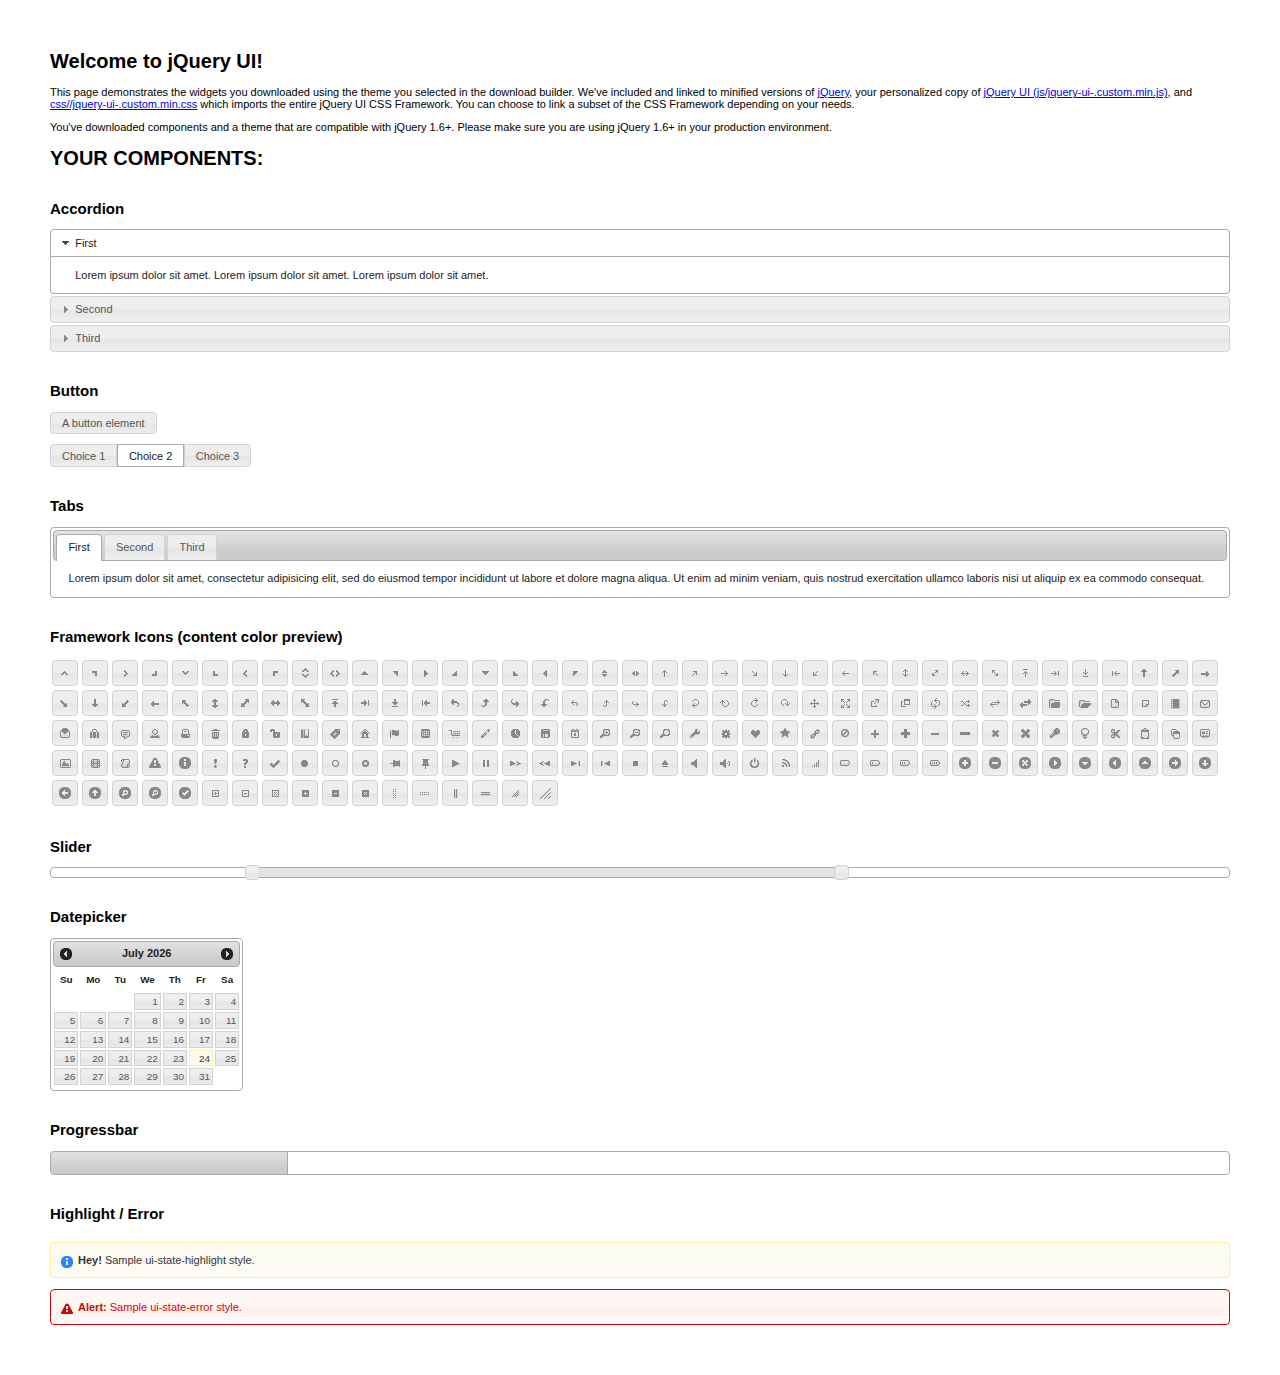
<file: www/lib/jquery-ui-1.10.4/index.html>
<!doctype html>
<html lang="us">
<head>
	<meta charset="utf-8">
	<title>jQuery UI Example Page</title>
	<link href="css/smoothness/jquery-ui-1.10.4.custom.css" rel="stylesheet">
	<script src="js/jquery-1.10.2.js"></script>
	<script src="js/jquery-ui-1.10.4.custom.js"></script>
	<script>
	$(function() {
		
		$( "#accordion" ).accordion();
		

		

		
		$( "#button" ).button();
		$( "#radioset" ).buttonset();
		

		
		$( "#tabs" ).tabs();
		

		

		
		$( "#datepicker" ).datepicker({
			inline: true
		});
		

		
		$( "#slider" ).slider({
			range: true,
			values: [ 17, 67 ]
		});
		

		
		$( "#progressbar" ).progressbar({
			value: 20
		});
		

		// Hover states on the static widgets
		$( "#dialog-link, #icons li" ).hover(
			function() {
				$( this ).addClass( "ui-state-hover" );
			},
			function() {
				$( this ).removeClass( "ui-state-hover" );
			}
		);
	});
	</script>
	<style>
	body{
		font: 62.5% "Trebuchet MS", sans-serif;
		margin: 50px;
	}
	.demoHeaders {
		margin-top: 2em;
	}
	#dialog-link {
		padding: .4em 1em .4em 20px;
		text-decoration: none;
		position: relative;
	}
	#dialog-link span.ui-icon {
		margin: 0 5px 0 0;
		position: absolute;
		left: .2em;
		top: 50%;
		margin-top: -8px;
	}
	#icons {
		margin: 0;
		padding: 0;
	}
	#icons li {
		margin: 2px;
		position: relative;
		padding: 4px 0;
		cursor: pointer;
		float: left;
		list-style: none;
	}
	#icons span.ui-icon {
		float: left;
		margin: 0 4px;
	}
	.fakewindowcontain .ui-widget-overlay {
		position: absolute;
	}
	</style>
</head>
<body>

<h1>Welcome to jQuery UI!</h1>

<div class="ui-widget">
	<p>This page demonstrates the widgets you downloaded using the theme you selected in the download builder. We've included and linked to minified versions of <a href="js/jquery-1.10.2.js">jQuery</a>, your personalized copy of <a href="js/jquery-ui-.custom.min.js">jQuery UI (js/jquery-ui-.custom.min.js)</a>, and <a href="css//jquery-ui-.custom.min.css">css//jquery-ui-.custom.min.css</a> which imports the entire jQuery UI CSS Framework. You can choose to link a subset of the CSS Framework depending on your needs. </p>
	<p>You've downloaded components and a theme that are compatible with jQuery 1.6+. Please make sure you are using jQuery 1.6+ in your production environment.</p>
</div>

<h1>YOUR COMPONENTS:</h1>


<!-- Accordion -->
<h2 class="demoHeaders">Accordion</h2>
<div id="accordion">
	<h3>First</h3>
	<div>Lorem ipsum dolor sit amet. Lorem ipsum dolor sit amet. Lorem ipsum dolor sit amet.</div>
	<h3>Second</h3>
	<div>Phasellus mattis tincidunt nibh.</div>
	<h3>Third</h3>
	<div>Nam dui erat, auctor a, dignissim quis.</div>
</div>





<!-- Button -->
<h2 class="demoHeaders">Button</h2>
<button id="button">A button element</button>
<form style="margin-top: 1em;">
	<div id="radioset">
		<input type="radio" id="radio1" name="radio"><label for="radio1">Choice 1</label>
		<input type="radio" id="radio2" name="radio" checked="checked"><label for="radio2">Choice 2</label>
		<input type="radio" id="radio3" name="radio"><label for="radio3">Choice 3</label>
	</div>
</form>



<!-- Tabs -->
<h2 class="demoHeaders">Tabs</h2>
<div id="tabs">
	<ul>
		<li><a href="#tabs-1">First</a></li>
		<li><a href="#tabs-2">Second</a></li>
		<li><a href="#tabs-3">Third</a></li>
	</ul>
	<div id="tabs-1">Lorem ipsum dolor sit amet, consectetur adipisicing elit, sed do eiusmod tempor incididunt ut labore et dolore magna aliqua. Ut enim ad minim veniam, quis nostrud exercitation ullamco laboris nisi ut aliquip ex ea commodo consequat.</div>
	<div id="tabs-2">Phasellus mattis tincidunt nibh. Cras orci urna, blandit id, pretium vel, aliquet ornare, felis. Maecenas scelerisque sem non nisl. Fusce sed lorem in enim dictum bibendum.</div>
	<div id="tabs-3">Nam dui erat, auctor a, dignissim quis, sollicitudin eu, felis. Pellentesque nisi urna, interdum eget, sagittis et, consequat vestibulum, lacus. Mauris porttitor ullamcorper augue.</div>
</div>





<h2 class="demoHeaders">Framework Icons (content color preview)</h2>
<ul id="icons" class="ui-widget ui-helper-clearfix">
	<li class="ui-state-default ui-corner-all" title=".ui-icon-carat-1-n"><span class="ui-icon ui-icon-carat-1-n"></span></li>
	<li class="ui-state-default ui-corner-all" title=".ui-icon-carat-1-ne"><span class="ui-icon ui-icon-carat-1-ne"></span></li>
	<li class="ui-state-default ui-corner-all" title=".ui-icon-carat-1-e"><span class="ui-icon ui-icon-carat-1-e"></span></li>
	<li class="ui-state-default ui-corner-all" title=".ui-icon-carat-1-se"><span class="ui-icon ui-icon-carat-1-se"></span></li>
	<li class="ui-state-default ui-corner-all" title=".ui-icon-carat-1-s"><span class="ui-icon ui-icon-carat-1-s"></span></li>
	<li class="ui-state-default ui-corner-all" title=".ui-icon-carat-1-sw"><span class="ui-icon ui-icon-carat-1-sw"></span></li>
	<li class="ui-state-default ui-corner-all" title=".ui-icon-carat-1-w"><span class="ui-icon ui-icon-carat-1-w"></span></li>
	<li class="ui-state-default ui-corner-all" title=".ui-icon-carat-1-nw"><span class="ui-icon ui-icon-carat-1-nw"></span></li>
	<li class="ui-state-default ui-corner-all" title=".ui-icon-carat-2-n-s"><span class="ui-icon ui-icon-carat-2-n-s"></span></li>
	<li class="ui-state-default ui-corner-all" title=".ui-icon-carat-2-e-w"><span class="ui-icon ui-icon-carat-2-e-w"></span></li>
	<li class="ui-state-default ui-corner-all" title=".ui-icon-triangle-1-n"><span class="ui-icon ui-icon-triangle-1-n"></span></li>
	<li class="ui-state-default ui-corner-all" title=".ui-icon-triangle-1-ne"><span class="ui-icon ui-icon-triangle-1-ne"></span></li>
	<li class="ui-state-default ui-corner-all" title=".ui-icon-triangle-1-e"><span class="ui-icon ui-icon-triangle-1-e"></span></li>
	<li class="ui-state-default ui-corner-all" title=".ui-icon-triangle-1-se"><span class="ui-icon ui-icon-triangle-1-se"></span></li>
	<li class="ui-state-default ui-corner-all" title=".ui-icon-triangle-1-s"><span class="ui-icon ui-icon-triangle-1-s"></span></li>
	<li class="ui-state-default ui-corner-all" title=".ui-icon-triangle-1-sw"><span class="ui-icon ui-icon-triangle-1-sw"></span></li>
	<li class="ui-state-default ui-corner-all" title=".ui-icon-triangle-1-w"><span class="ui-icon ui-icon-triangle-1-w"></span></li>
	<li class="ui-state-default ui-corner-all" title=".ui-icon-triangle-1-nw"><span class="ui-icon ui-icon-triangle-1-nw"></span></li>
	<li class="ui-state-default ui-corner-all" title=".ui-icon-triangle-2-n-s"><span class="ui-icon ui-icon-triangle-2-n-s"></span></li>
	<li class="ui-state-default ui-corner-all" title=".ui-icon-triangle-2-e-w"><span class="ui-icon ui-icon-triangle-2-e-w"></span></li>
	<li class="ui-state-default ui-corner-all" title=".ui-icon-arrow-1-n"><span class="ui-icon ui-icon-arrow-1-n"></span></li>
	<li class="ui-state-default ui-corner-all" title=".ui-icon-arrow-1-ne"><span class="ui-icon ui-icon-arrow-1-ne"></span></li>
	<li class="ui-state-default ui-corner-all" title=".ui-icon-arrow-1-e"><span class="ui-icon ui-icon-arrow-1-e"></span></li>
	<li class="ui-state-default ui-corner-all" title=".ui-icon-arrow-1-se"><span class="ui-icon ui-icon-arrow-1-se"></span></li>
	<li class="ui-state-default ui-corner-all" title=".ui-icon-arrow-1-s"><span class="ui-icon ui-icon-arrow-1-s"></span></li>
	<li class="ui-state-default ui-corner-all" title=".ui-icon-arrow-1-sw"><span class="ui-icon ui-icon-arrow-1-sw"></span></li>
	<li class="ui-state-default ui-corner-all" title=".ui-icon-arrow-1-w"><span class="ui-icon ui-icon-arrow-1-w"></span></li>
	<li class="ui-state-default ui-corner-all" title=".ui-icon-arrow-1-nw"><span class="ui-icon ui-icon-arrow-1-nw"></span></li>
	<li class="ui-state-default ui-corner-all" title=".ui-icon-arrow-2-n-s"><span class="ui-icon ui-icon-arrow-2-n-s"></span></li>
	<li class="ui-state-default ui-corner-all" title=".ui-icon-arrow-2-ne-sw"><span class="ui-icon ui-icon-arrow-2-ne-sw"></span></li>
	<li class="ui-state-default ui-corner-all" title=".ui-icon-arrow-2-e-w"><span class="ui-icon ui-icon-arrow-2-e-w"></span></li>
	<li class="ui-state-default ui-corner-all" title=".ui-icon-arrow-2-se-nw"><span class="ui-icon ui-icon-arrow-2-se-nw"></span></li>
	<li class="ui-state-default ui-corner-all" title=".ui-icon-arrowstop-1-n"><span class="ui-icon ui-icon-arrowstop-1-n"></span></li>
	<li class="ui-state-default ui-corner-all" title=".ui-icon-arrowstop-1-e"><span class="ui-icon ui-icon-arrowstop-1-e"></span></li>
	<li class="ui-state-default ui-corner-all" title=".ui-icon-arrowstop-1-s"><span class="ui-icon ui-icon-arrowstop-1-s"></span></li>
	<li class="ui-state-default ui-corner-all" title=".ui-icon-arrowstop-1-w"><span class="ui-icon ui-icon-arrowstop-1-w"></span></li>
	<li class="ui-state-default ui-corner-all" title=".ui-icon-arrowthick-1-n"><span class="ui-icon ui-icon-arrowthick-1-n"></span></li>
	<li class="ui-state-default ui-corner-all" title=".ui-icon-arrowthick-1-ne"><span class="ui-icon ui-icon-arrowthick-1-ne"></span></li>
	<li class="ui-state-default ui-corner-all" title=".ui-icon-arrowthick-1-e"><span class="ui-icon ui-icon-arrowthick-1-e"></span></li>
	<li class="ui-state-default ui-corner-all" title=".ui-icon-arrowthick-1-se"><span class="ui-icon ui-icon-arrowthick-1-se"></span></li>
	<li class="ui-state-default ui-corner-all" title=".ui-icon-arrowthick-1-s"><span class="ui-icon ui-icon-arrowthick-1-s"></span></li>
	<li class="ui-state-default ui-corner-all" title=".ui-icon-arrowthick-1-sw"><span class="ui-icon ui-icon-arrowthick-1-sw"></span></li>
	<li class="ui-state-default ui-corner-all" title=".ui-icon-arrowthick-1-w"><span class="ui-icon ui-icon-arrowthick-1-w"></span></li>
	<li class="ui-state-default ui-corner-all" title=".ui-icon-arrowthick-1-nw"><span class="ui-icon ui-icon-arrowthick-1-nw"></span></li>
	<li class="ui-state-default ui-corner-all" title=".ui-icon-arrowthick-2-n-s"><span class="ui-icon ui-icon-arrowthick-2-n-s"></span></li>
	<li class="ui-state-default ui-corner-all" title=".ui-icon-arrowthick-2-ne-sw"><span class="ui-icon ui-icon-arrowthick-2-ne-sw"></span></li>
	<li class="ui-state-default ui-corner-all" title=".ui-icon-arrowthick-2-e-w"><span class="ui-icon ui-icon-arrowthick-2-e-w"></span></li>
	<li class="ui-state-default ui-corner-all" title=".ui-icon-arrowthick-2-se-nw"><span class="ui-icon ui-icon-arrowthick-2-se-nw"></span></li>
	<li class="ui-state-default ui-corner-all" title=".ui-icon-arrowthickstop-1-n"><span class="ui-icon ui-icon-arrowthickstop-1-n"></span></li>
	<li class="ui-state-default ui-corner-all" title=".ui-icon-arrowthickstop-1-e"><span class="ui-icon ui-icon-arrowthickstop-1-e"></span></li>
	<li class="ui-state-default ui-corner-all" title=".ui-icon-arrowthickstop-1-s"><span class="ui-icon ui-icon-arrowthickstop-1-s"></span></li>
	<li class="ui-state-default ui-corner-all" title=".ui-icon-arrowthickstop-1-w"><span class="ui-icon ui-icon-arrowthickstop-1-w"></span></li>
	<li class="ui-state-default ui-corner-all" title=".ui-icon-arrowreturnthick-1-w"><span class="ui-icon ui-icon-arrowreturnthick-1-w"></span></li>
	<li class="ui-state-default ui-corner-all" title=".ui-icon-arrowreturnthick-1-n"><span class="ui-icon ui-icon-arrowreturnthick-1-n"></span></li>
	<li class="ui-state-default ui-corner-all" title=".ui-icon-arrowreturnthick-1-e"><span class="ui-icon ui-icon-arrowreturnthick-1-e"></span></li>
	<li class="ui-state-default ui-corner-all" title=".ui-icon-arrowreturnthick-1-s"><span class="ui-icon ui-icon-arrowreturnthick-1-s"></span></li>
	<li class="ui-state-default ui-corner-all" title=".ui-icon-arrowreturn-1-w"><span class="ui-icon ui-icon-arrowreturn-1-w"></span></li>
	<li class="ui-state-default ui-corner-all" title=".ui-icon-arrowreturn-1-n"><span class="ui-icon ui-icon-arrowreturn-1-n"></span></li>
	<li class="ui-state-default ui-corner-all" title=".ui-icon-arrowreturn-1-e"><span class="ui-icon ui-icon-arrowreturn-1-e"></span></li>
	<li class="ui-state-default ui-corner-all" title=".ui-icon-arrowreturn-1-s"><span class="ui-icon ui-icon-arrowreturn-1-s"></span></li>
	<li class="ui-state-default ui-corner-all" title=".ui-icon-arrowrefresh-1-w"><span class="ui-icon ui-icon-arrowrefresh-1-w"></span></li>
	<li class="ui-state-default ui-corner-all" title=".ui-icon-arrowrefresh-1-n"><span class="ui-icon ui-icon-arrowrefresh-1-n"></span></li>
	<li class="ui-state-default ui-corner-all" title=".ui-icon-arrowrefresh-1-e"><span class="ui-icon ui-icon-arrowrefresh-1-e"></span></li>
	<li class="ui-state-default ui-corner-all" title=".ui-icon-arrowrefresh-1-s"><span class="ui-icon ui-icon-arrowrefresh-1-s"></span></li>
	<li class="ui-state-default ui-corner-all" title=".ui-icon-arrow-4"><span class="ui-icon ui-icon-arrow-4"></span></li>
	<li class="ui-state-default ui-corner-all" title=".ui-icon-arrow-4-diag"><span class="ui-icon ui-icon-arrow-4-diag"></span></li>
	<li class="ui-state-default ui-corner-all" title=".ui-icon-extlink"><span class="ui-icon ui-icon-extlink"></span></li>
	<li class="ui-state-default ui-corner-all" title=".ui-icon-newwin"><span class="ui-icon ui-icon-newwin"></span></li>
	<li class="ui-state-default ui-corner-all" title=".ui-icon-refresh"><span class="ui-icon ui-icon-refresh"></span></li>
	<li class="ui-state-default ui-corner-all" title=".ui-icon-shuffle"><span class="ui-icon ui-icon-shuffle"></span></li>
	<li class="ui-state-default ui-corner-all" title=".ui-icon-transfer-e-w"><span class="ui-icon ui-icon-transfer-e-w"></span></li>
	<li class="ui-state-default ui-corner-all" title=".ui-icon-transferthick-e-w"><span class="ui-icon ui-icon-transferthick-e-w"></span></li>
	<li class="ui-state-default ui-corner-all" title=".ui-icon-folder-collapsed"><span class="ui-icon ui-icon-folder-collapsed"></span></li>
	<li class="ui-state-default ui-corner-all" title=".ui-icon-folder-open"><span class="ui-icon ui-icon-folder-open"></span></li>
	<li class="ui-state-default ui-corner-all" title=".ui-icon-document"><span class="ui-icon ui-icon-document"></span></li>
	<li class="ui-state-default ui-corner-all" title=".ui-icon-document-b"><span class="ui-icon ui-icon-document-b"></span></li>
	<li class="ui-state-default ui-corner-all" title=".ui-icon-note"><span class="ui-icon ui-icon-note"></span></li>
	<li class="ui-state-default ui-corner-all" title=".ui-icon-mail-closed"><span class="ui-icon ui-icon-mail-closed"></span></li>
	<li class="ui-state-default ui-corner-all" title=".ui-icon-mail-open"><span class="ui-icon ui-icon-mail-open"></span></li>
	<li class="ui-state-default ui-corner-all" title=".ui-icon-suitcase"><span class="ui-icon ui-icon-suitcase"></span></li>
	<li class="ui-state-default ui-corner-all" title=".ui-icon-comment"><span class="ui-icon ui-icon-comment"></span></li>
	<li class="ui-state-default ui-corner-all" title=".ui-icon-person"><span class="ui-icon ui-icon-person"></span></li>
	<li class="ui-state-default ui-corner-all" title=".ui-icon-print"><span class="ui-icon ui-icon-print"></span></li>
	<li class="ui-state-default ui-corner-all" title=".ui-icon-trash"><span class="ui-icon ui-icon-trash"></span></li>
	<li class="ui-state-default ui-corner-all" title=".ui-icon-locked"><span class="ui-icon ui-icon-locked"></span></li>
	<li class="ui-state-default ui-corner-all" title=".ui-icon-unlocked"><span class="ui-icon ui-icon-unlocked"></span></li>
	<li class="ui-state-default ui-corner-all" title=".ui-icon-bookmark"><span class="ui-icon ui-icon-bookmark"></span></li>
	<li class="ui-state-default ui-corner-all" title=".ui-icon-tag"><span class="ui-icon ui-icon-tag"></span></li>
	<li class="ui-state-default ui-corner-all" title=".ui-icon-home"><span class="ui-icon ui-icon-home"></span></li>
	<li class="ui-state-default ui-corner-all" title=".ui-icon-flag"><span class="ui-icon ui-icon-flag"></span></li>
	<li class="ui-state-default ui-corner-all" title=".ui-icon-calculator"><span class="ui-icon ui-icon-calculator"></span></li>
	<li class="ui-state-default ui-corner-all" title=".ui-icon-cart"><span class="ui-icon ui-icon-cart"></span></li>
	<li class="ui-state-default ui-corner-all" title=".ui-icon-pencil"><span class="ui-icon ui-icon-pencil"></span></li>
	<li class="ui-state-default ui-corner-all" title=".ui-icon-clock"><span class="ui-icon ui-icon-clock"></span></li>
	<li class="ui-state-default ui-corner-all" title=".ui-icon-disk"><span class="ui-icon ui-icon-disk"></span></li>
	<li class="ui-state-default ui-corner-all" title=".ui-icon-calendar"><span class="ui-icon ui-icon-calendar"></span></li>
	<li class="ui-state-default ui-corner-all" title=".ui-icon-zoomin"><span class="ui-icon ui-icon-zoomin"></span></li>
	<li class="ui-state-default ui-corner-all" title=".ui-icon-zoomout"><span class="ui-icon ui-icon-zoomout"></span></li>
	<li class="ui-state-default ui-corner-all" title=".ui-icon-search"><span class="ui-icon ui-icon-search"></span></li>
	<li class="ui-state-default ui-corner-all" title=".ui-icon-wrench"><span class="ui-icon ui-icon-wrench"></span></li>
	<li class="ui-state-default ui-corner-all" title=".ui-icon-gear"><span class="ui-icon ui-icon-gear"></span></li>
	<li class="ui-state-default ui-corner-all" title=".ui-icon-heart"><span class="ui-icon ui-icon-heart"></span></li>
	<li class="ui-state-default ui-corner-all" title=".ui-icon-star"><span class="ui-icon ui-icon-star"></span></li>
	<li class="ui-state-default ui-corner-all" title=".ui-icon-link"><span class="ui-icon ui-icon-link"></span></li>
	<li class="ui-state-default ui-corner-all" title=".ui-icon-cancel"><span class="ui-icon ui-icon-cancel"></span></li>
	<li class="ui-state-default ui-corner-all" title=".ui-icon-plus"><span class="ui-icon ui-icon-plus"></span></li>
	<li class="ui-state-default ui-corner-all" title=".ui-icon-plusthick"><span class="ui-icon ui-icon-plusthick"></span></li>
	<li class="ui-state-default ui-corner-all" title=".ui-icon-minus"><span class="ui-icon ui-icon-minus"></span></li>
	<li class="ui-state-default ui-corner-all" title=".ui-icon-minusthick"><span class="ui-icon ui-icon-minusthick"></span></li>
	<li class="ui-state-default ui-corner-all" title=".ui-icon-close"><span class="ui-icon ui-icon-close"></span></li>
	<li class="ui-state-default ui-corner-all" title=".ui-icon-closethick"><span class="ui-icon ui-icon-closethick"></span></li>
	<li class="ui-state-default ui-corner-all" title=".ui-icon-key"><span class="ui-icon ui-icon-key"></span></li>
	<li class="ui-state-default ui-corner-all" title=".ui-icon-lightbulb"><span class="ui-icon ui-icon-lightbulb"></span></li>
	<li class="ui-state-default ui-corner-all" title=".ui-icon-scissors"><span class="ui-icon ui-icon-scissors"></span></li>
	<li class="ui-state-default ui-corner-all" title=".ui-icon-clipboard"><span class="ui-icon ui-icon-clipboard"></span></li>
	<li class="ui-state-default ui-corner-all" title=".ui-icon-copy"><span class="ui-icon ui-icon-copy"></span></li>
	<li class="ui-state-default ui-corner-all" title=".ui-icon-contact"><span class="ui-icon ui-icon-contact"></span></li>
	<li class="ui-state-default ui-corner-all" title=".ui-icon-image"><span class="ui-icon ui-icon-image"></span></li>
	<li class="ui-state-default ui-corner-all" title=".ui-icon-video"><span class="ui-icon ui-icon-video"></span></li>
	<li class="ui-state-default ui-corner-all" title=".ui-icon-script"><span class="ui-icon ui-icon-script"></span></li>
	<li class="ui-state-default ui-corner-all" title=".ui-icon-alert"><span class="ui-icon ui-icon-alert"></span></li>
	<li class="ui-state-default ui-corner-all" title=".ui-icon-info"><span class="ui-icon ui-icon-info"></span></li>
	<li class="ui-state-default ui-corner-all" title=".ui-icon-notice"><span class="ui-icon ui-icon-notice"></span></li>
	<li class="ui-state-default ui-corner-all" title=".ui-icon-help"><span class="ui-icon ui-icon-help"></span></li>
	<li class="ui-state-default ui-corner-all" title=".ui-icon-check"><span class="ui-icon ui-icon-check"></span></li>
	<li class="ui-state-default ui-corner-all" title=".ui-icon-bullet"><span class="ui-icon ui-icon-bullet"></span></li>
	<li class="ui-state-default ui-corner-all" title=".ui-icon-radio-off"><span class="ui-icon ui-icon-radio-off"></span></li>
	<li class="ui-state-default ui-corner-all" title=".ui-icon-radio-on"><span class="ui-icon ui-icon-radio-on"></span></li>
	<li class="ui-state-default ui-corner-all" title=".ui-icon-pin-w"><span class="ui-icon ui-icon-pin-w"></span></li>
	<li class="ui-state-default ui-corner-all" title=".ui-icon-pin-s"><span class="ui-icon ui-icon-pin-s"></span></li>
	<li class="ui-state-default ui-corner-all" title=".ui-icon-play"><span class="ui-icon ui-icon-play"></span></li>
	<li class="ui-state-default ui-corner-all" title=".ui-icon-pause"><span class="ui-icon ui-icon-pause"></span></li>
	<li class="ui-state-default ui-corner-all" title=".ui-icon-seek-next"><span class="ui-icon ui-icon-seek-next"></span></li>
	<li class="ui-state-default ui-corner-all" title=".ui-icon-seek-prev"><span class="ui-icon ui-icon-seek-prev"></span></li>
	<li class="ui-state-default ui-corner-all" title=".ui-icon-seek-end"><span class="ui-icon ui-icon-seek-end"></span></li>
	<li class="ui-state-default ui-corner-all" title=".ui-icon-seek-first"><span class="ui-icon ui-icon-seek-first"></span></li>
	<li class="ui-state-default ui-corner-all" title=".ui-icon-stop"><span class="ui-icon ui-icon-stop"></span></li>
	<li class="ui-state-default ui-corner-all" title=".ui-icon-eject"><span class="ui-icon ui-icon-eject"></span></li>
	<li class="ui-state-default ui-corner-all" title=".ui-icon-volume-off"><span class="ui-icon ui-icon-volume-off"></span></li>
	<li class="ui-state-default ui-corner-all" title=".ui-icon-volume-on"><span class="ui-icon ui-icon-volume-on"></span></li>
	<li class="ui-state-default ui-corner-all" title=".ui-icon-power"><span class="ui-icon ui-icon-power"></span></li>
	<li class="ui-state-default ui-corner-all" title=".ui-icon-signal-diag"><span class="ui-icon ui-icon-signal-diag"></span></li>
	<li class="ui-state-default ui-corner-all" title=".ui-icon-signal"><span class="ui-icon ui-icon-signal"></span></li>
	<li class="ui-state-default ui-corner-all" title=".ui-icon-battery-0"><span class="ui-icon ui-icon-battery-0"></span></li>
	<li class="ui-state-default ui-corner-all" title=".ui-icon-battery-1"><span class="ui-icon ui-icon-battery-1"></span></li>
	<li class="ui-state-default ui-corner-all" title=".ui-icon-battery-2"><span class="ui-icon ui-icon-battery-2"></span></li>
	<li class="ui-state-default ui-corner-all" title=".ui-icon-battery-3"><span class="ui-icon ui-icon-battery-3"></span></li>
	<li class="ui-state-default ui-corner-all" title=".ui-icon-circle-plus"><span class="ui-icon ui-icon-circle-plus"></span></li>
	<li class="ui-state-default ui-corner-all" title=".ui-icon-circle-minus"><span class="ui-icon ui-icon-circle-minus"></span></li>
	<li class="ui-state-default ui-corner-all" title=".ui-icon-circle-close"><span class="ui-icon ui-icon-circle-close"></span></li>
	<li class="ui-state-default ui-corner-all" title=".ui-icon-circle-triangle-e"><span class="ui-icon ui-icon-circle-triangle-e"></span></li>
	<li class="ui-state-default ui-corner-all" title=".ui-icon-circle-triangle-s"><span class="ui-icon ui-icon-circle-triangle-s"></span></li>
	<li class="ui-state-default ui-corner-all" title=".ui-icon-circle-triangle-w"><span class="ui-icon ui-icon-circle-triangle-w"></span></li>
	<li class="ui-state-default ui-corner-all" title=".ui-icon-circle-triangle-n"><span class="ui-icon ui-icon-circle-triangle-n"></span></li>
	<li class="ui-state-default ui-corner-all" title=".ui-icon-circle-arrow-e"><span class="ui-icon ui-icon-circle-arrow-e"></span></li>
	<li class="ui-state-default ui-corner-all" title=".ui-icon-circle-arrow-s"><span class="ui-icon ui-icon-circle-arrow-s"></span></li>
	<li class="ui-state-default ui-corner-all" title=".ui-icon-circle-arrow-w"><span class="ui-icon ui-icon-circle-arrow-w"></span></li>
	<li class="ui-state-default ui-corner-all" title=".ui-icon-circle-arrow-n"><span class="ui-icon ui-icon-circle-arrow-n"></span></li>
	<li class="ui-state-default ui-corner-all" title=".ui-icon-circle-zoomin"><span class="ui-icon ui-icon-circle-zoomin"></span></li>
	<li class="ui-state-default ui-corner-all" title=".ui-icon-circle-zoomout"><span class="ui-icon ui-icon-circle-zoomout"></span></li>
	<li class="ui-state-default ui-corner-all" title=".ui-icon-circle-check"><span class="ui-icon ui-icon-circle-check"></span></li>
	<li class="ui-state-default ui-corner-all" title=".ui-icon-circlesmall-plus"><span class="ui-icon ui-icon-circlesmall-plus"></span></li>
	<li class="ui-state-default ui-corner-all" title=".ui-icon-circlesmall-minus"><span class="ui-icon ui-icon-circlesmall-minus"></span></li>
	<li class="ui-state-default ui-corner-all" title=".ui-icon-circlesmall-close"><span class="ui-icon ui-icon-circlesmall-close"></span></li>
	<li class="ui-state-default ui-corner-all" title=".ui-icon-squaresmall-plus"><span class="ui-icon ui-icon-squaresmall-plus"></span></li>
	<li class="ui-state-default ui-corner-all" title=".ui-icon-squaresmall-minus"><span class="ui-icon ui-icon-squaresmall-minus"></span></li>
	<li class="ui-state-default ui-corner-all" title=".ui-icon-squaresmall-close"><span class="ui-icon ui-icon-squaresmall-close"></span></li>
	<li class="ui-state-default ui-corner-all" title=".ui-icon-grip-dotted-vertical"><span class="ui-icon ui-icon-grip-dotted-vertical"></span></li>
	<li class="ui-state-default ui-corner-all" title=".ui-icon-grip-dotted-horizontal"><span class="ui-icon ui-icon-grip-dotted-horizontal"></span></li>
	<li class="ui-state-default ui-corner-all" title=".ui-icon-grip-solid-vertical"><span class="ui-icon ui-icon-grip-solid-vertical"></span></li>
	<li class="ui-state-default ui-corner-all" title=".ui-icon-grip-solid-horizontal"><span class="ui-icon ui-icon-grip-solid-horizontal"></span></li>
	<li class="ui-state-default ui-corner-all" title=".ui-icon-gripsmall-diagonal-se"><span class="ui-icon ui-icon-gripsmall-diagonal-se"></span></li>
	<li class="ui-state-default ui-corner-all" title=".ui-icon-grip-diagonal-se"><span class="ui-icon ui-icon-grip-diagonal-se"></span></li>
</ul>


<!-- Slider -->
<h2 class="demoHeaders">Slider</h2>
<div id="slider"></div>



<!-- Datepicker -->
<h2 class="demoHeaders">Datepicker</h2>
<div id="datepicker"></div>



<!-- Progressbar -->
<h2 class="demoHeaders">Progressbar</h2>
<div id="progressbar"></div>


<!-- Highlight / Error -->
<h2 class="demoHeaders">Highlight / Error</h2>
<div class="ui-widget">
	<div class="ui-state-highlight ui-corner-all" style="margin-top: 20px; padding: 0 .7em;">
		<p><span class="ui-icon ui-icon-info" style="float: left; margin-right: .3em;"></span>
		<strong>Hey!</strong> Sample ui-state-highlight style.</p>
	</div>
</div>
<br>
<div class="ui-widget">
	<div class="ui-state-error ui-corner-all" style="padding: 0 .7em;">
		<p><span class="ui-icon ui-icon-alert" style="float: left; margin-right: .3em;"></span>
		<strong>Alert:</strong> Sample ui-state-error style.</p>
	</div>
</div>

</body>
</html>
</file>
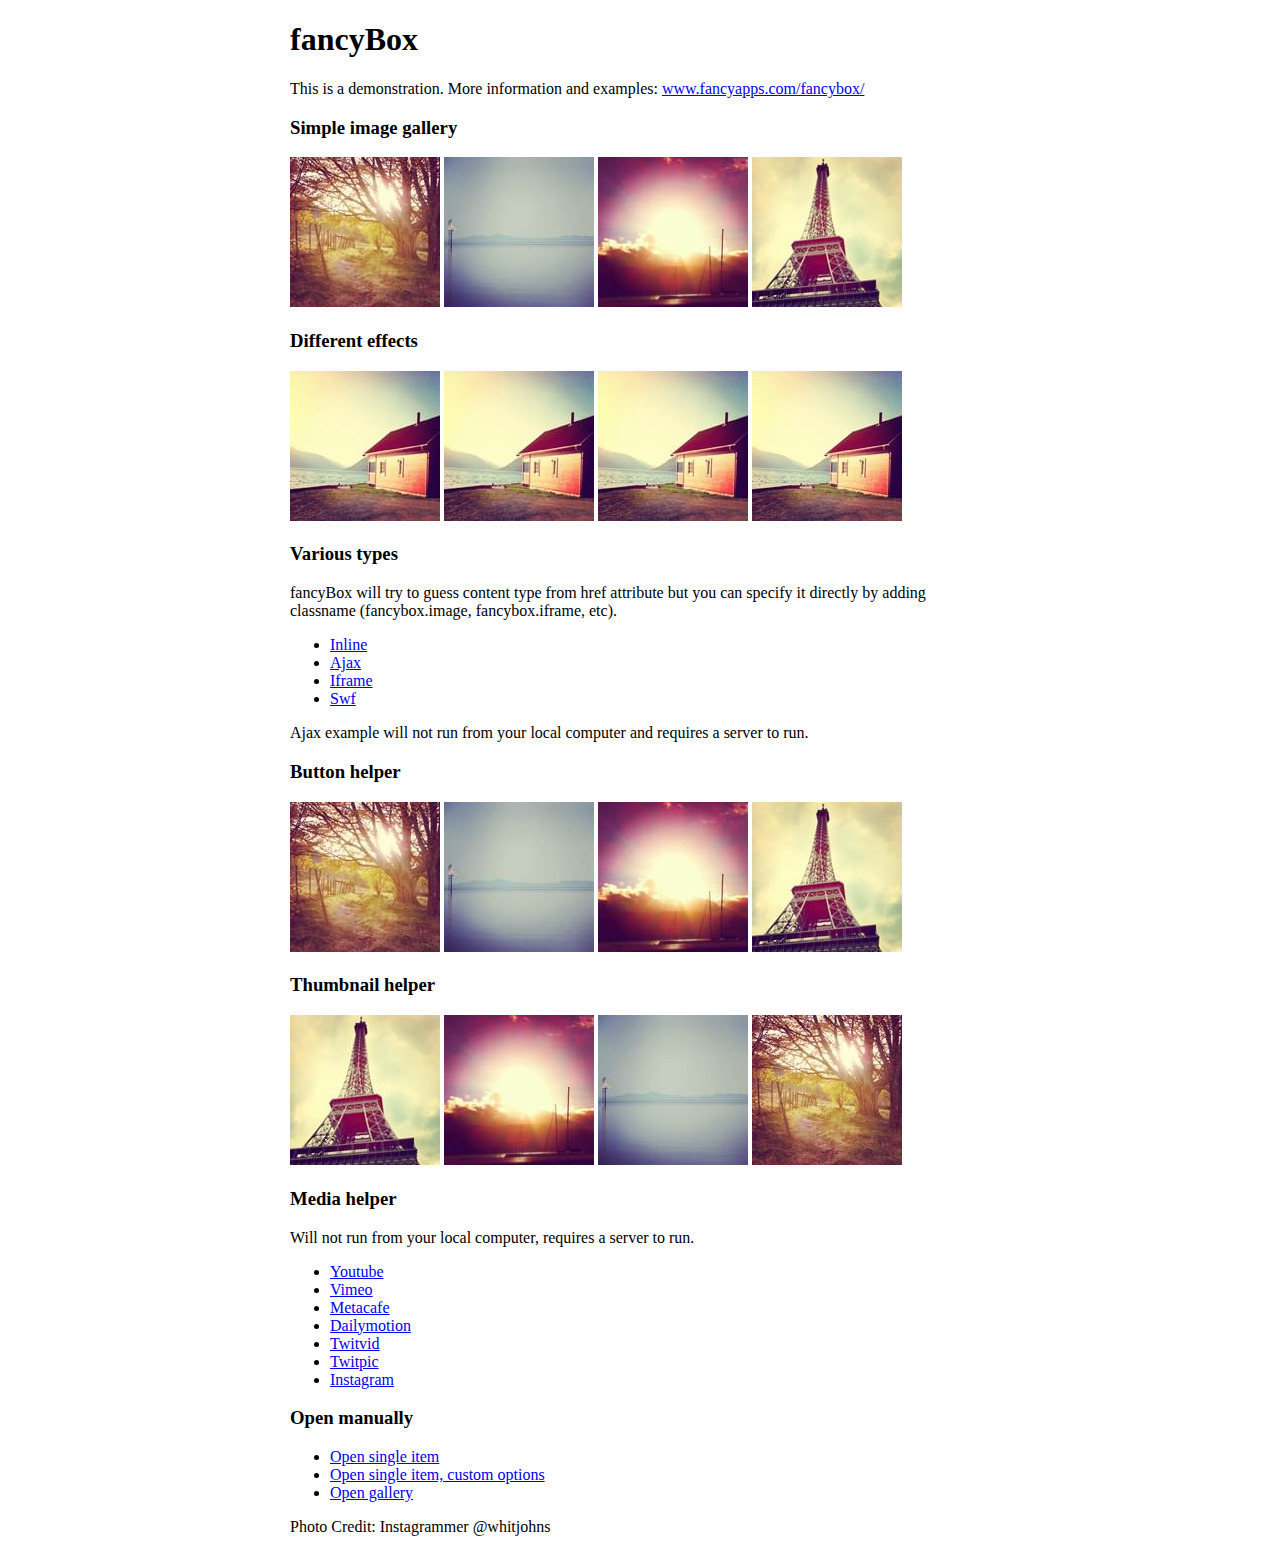
<file: www/lib/fancybox/demo/index.html>
<!DOCTYPE html>
<html>
<head>
	<title>fancyBox - Fancy jQuery Lightbox Alternative | Demonstration</title>
	<meta http-equiv="Content-Type" content="text/html; charset=UTF-8" />

	<!-- Add jQuery library -->
	<script type="text/javascript" src="../lib/jquery-1.10.1.min.js"></script>

	<!-- Add mousewheel plugin (this is optional) -->
	<script type="text/javascript" src="../lib/jquery.mousewheel-3.0.6.pack.js"></script>

	<!-- Add fancyBox main JS and CSS files -->
	<script type="text/javascript" src="../source/jquery.fancybox.js?v=2.1.5"></script>
	<link rel="stylesheet" type="text/css" href="../source/jquery.fancybox.css?v=2.1.5" media="screen" />

	<!-- Add Button helper (this is optional) -->
	<link rel="stylesheet" type="text/css" href="../source/helpers/jquery.fancybox-buttons.css?v=1.0.5" />
	<script type="text/javascript" src="../source/helpers/jquery.fancybox-buttons.js?v=1.0.5"></script>

	<!-- Add Thumbnail helper (this is optional) -->
	<link rel="stylesheet" type="text/css" href="../source/helpers/jquery.fancybox-thumbs.css?v=1.0.7" />
	<script type="text/javascript" src="../source/helpers/jquery.fancybox-thumbs.js?v=1.0.7"></script>

	<!-- Add Media helper (this is optional) -->
	<script type="text/javascript" src="../source/helpers/jquery.fancybox-media.js?v=1.0.6"></script>

	<script type="text/javascript">
		$(document).ready(function() {
			/*
			 *  Simple image gallery. Uses default settings
			 */

			$('.fancybox').fancybox();

			/*
			 *  Different effects
			 */

			// Change title type, overlay closing speed
			$(".fancybox-effects-a").fancybox({
				helpers: {
					title : {
						type : 'outside'
					},
					overlay : {
						speedOut : 0
					}
				}
			});

			// Disable opening and closing animations, change title type
			$(".fancybox-effects-b").fancybox({
				openEffect  : 'none',
				closeEffect	: 'none',

				helpers : {
					title : {
						type : 'over'
					}
				}
			});

			// Set custom style, close if clicked, change title type and overlay color
			$(".fancybox-effects-c").fancybox({
				wrapCSS    : 'fancybox-custom',
				closeClick : true,

				openEffect : 'none',

				helpers : {
					title : {
						type : 'inside'
					},
					overlay : {
						css : {
							'background' : 'rgba(238,238,238,0.85)'
						}
					}
				}
			});

			// Remove padding, set opening and closing animations, close if clicked and disable overlay
			$(".fancybox-effects-d").fancybox({
				padding: 0,

				openEffect : 'elastic',
				openSpeed  : 150,

				closeEffect : 'elastic',
				closeSpeed  : 150,

				closeClick : true,

				helpers : {
					overlay : null
				}
			});

			/*
			 *  Button helper. Disable animations, hide close button, change title type and content
			 */

			$('.fancybox-buttons').fancybox({
				openEffect  : 'none',
				closeEffect : 'none',

				prevEffect : 'none',
				nextEffect : 'none',

				closeBtn  : false,

				helpers : {
					title : {
						type : 'inside'
					},
					buttons	: {}
				},

				afterLoad : function() {
					this.title = 'Image ' + (this.index + 1) + ' of ' + this.group.length + (this.title ? ' - ' + this.title : '');
				}
			});


			/*
			 *  Thumbnail helper. Disable animations, hide close button, arrows and slide to next gallery item if clicked
			 */

			$('.fancybox-thumbs').fancybox({
				prevEffect : 'none',
				nextEffect : 'none',

				closeBtn  : false,
				arrows    : false,
				nextClick : true,

				helpers : {
					thumbs : {
						width  : 50,
						height : 50
					}
				}
			});

			/*
			 *  Media helper. Group items, disable animations, hide arrows, enable media and button helpers.
			*/
			$('.fancybox-media')
				.attr('rel', 'media-gallery')
				.fancybox({
					openEffect : 'none',
					closeEffect : 'none',
					prevEffect : 'none',
					nextEffect : 'none',

					arrows : false,
					helpers : {
						media : {},
						buttons : {}
					}
				});

			/*
			 *  Open manually
			 */

			$("#fancybox-manual-a").click(function() {
				$.fancybox.open('1_b.jpg');
			});

			$("#fancybox-manual-b").click(function() {
				$.fancybox.open({
					href : 'iframe.html',
					type : 'iframe',
					padding : 5
				});
			});

			$("#fancybox-manual-c").click(function() {
				$.fancybox.open([
					{
						href : '1_b.jpg',
						title : 'My title'
					}, {
						href : '2_b.jpg',
						title : '2nd title'
					}, {
						href : '3_b.jpg'
					}
				], {
					helpers : {
						thumbs : {
							width: 75,
							height: 50
						}
					}
				});
			});


		});
	</script>
	<style type="text/css">
		.fancybox-custom .fancybox-skin {
			box-shadow: 0 0 50px #222;
		}

		body {
			max-width: 700px;
			margin: 0 auto;
		}
	</style>
</head>
<body>
	<h1>fancyBox</h1>

	<p>This is a demonstration. More information and examples: <a href="http://fancyapps.com/fancybox/">www.fancyapps.com/fancybox/</a></p>

	<h3>Simple image gallery</h3>
	<p>
		<a class="fancybox" href="1_b.jpg" data-fancybox-group="gallery" title="Lorem ipsum dolor sit amet"><img src="1_s.jpg" alt="" /></a>

		<a class="fancybox" href="2_b.jpg" data-fancybox-group="gallery" title="Etiam quis mi eu elit temp"><img src="2_s.jpg" alt="" /></a>

		<a class="fancybox" href="3_b.jpg" data-fancybox-group="gallery" title="Cras neque mi, semper leon"><img src="3_s.jpg" alt="" /></a>

		<a class="fancybox" href="4_b.jpg" data-fancybox-group="gallery" title="Sed vel sapien vel sem uno"><img src="4_s.jpg" alt="" /></a>
	</p>

	<h3>Different effects</h3>
	<p>
		<a class="fancybox-effects-a" href="5_b.jpg" title="Lorem ipsum dolor sit amet, consectetur adipiscing elit"><img src="5_s.jpg" alt="" /></a>

		<a class="fancybox-effects-b" href="5_b.jpg" title="Lorem ipsum dolor sit amet, consectetur adipiscing elit"><img src="5_s.jpg" alt="" /></a>

		<a class="fancybox-effects-c" href="5_b.jpg" title="Lorem ipsum dolor sit amet, consectetur adipiscing elit"><img src="5_s.jpg" alt="" /></a>

		<a class="fancybox-effects-d" href="5_b.jpg" title="Lorem ipsum dolor sit amet, consectetur adipiscing elit"><img src="5_s.jpg" alt="" /></a>
	</p>

	<h3>Various types</h3>
	<p>
		fancyBox will try to guess content type from href attribute but you can specify it directly by adding classname (fancybox.image, fancybox.iframe, etc).
	</p>
	<ul>
		<li><a class="fancybox" href="#inline1" title="Lorem ipsum dolor sit amet">Inline</a></li>
		<li><a class="fancybox fancybox.ajax" href="ajax.txt">Ajax</a></li>
		<li><a class="fancybox fancybox.iframe" href="iframe.html">Iframe</a></li>
		<li><a class="fancybox" href="http://www.adobe.com/jp/events/cs3_web_edition_tour/swfs/perform.swf">Swf</a></li>
	</ul>

	<div id="inline1" style="width:400px;display: none;">
		<h3>Etiam quis mi eu elit</h3>
		<p>
			Lorem ipsum dolor sit amet, consectetur adipiscing elit. Etiam quis mi eu elit tempor facilisis id et neque. Nulla sit amet sem sapien. Vestibulum imperdiet porta ante ac ornare. Nulla et lorem eu nibh adipiscing ultricies nec at lacus. Cras laoreet ultricies sem, at blandit mi eleifend aliquam. Nunc enim ipsum, vehicula non pretium varius, cursus ac tortor. Vivamus fringilla congue laoreet. Quisque ultrices sodales orci, quis rhoncus justo auctor in. Phasellus dui eros, bibendum eu feugiat ornare, faucibus eu mi. Nunc aliquet tempus sem, id aliquam diam varius ac. Maecenas nisl nunc, molestie vitae eleifend vel, iaculis sed magna. Aenean tempus lacus vitae orci posuere porttitor eget non felis. Donec lectus elit, aliquam nec eleifend sit amet, vestibulum sed nunc.
		</p>
	</div>

	<p>
		Ajax example will not run from your local computer and requires a server to run.
	</p>

	<h3>Button helper</h3>
	<p>
		<a class="fancybox-buttons" data-fancybox-group="button" href="1_b.jpg"><img src="1_s.jpg" alt="" /></a>

		<a class="fancybox-buttons" data-fancybox-group="button" href="2_b.jpg"><img src="2_s.jpg" alt="" /></a>

		<a class="fancybox-buttons" data-fancybox-group="button" href="3_b.jpg"><img src="3_s.jpg" alt="" /></a>

		<a class="fancybox-buttons" data-fancybox-group="button" href="4_b.jpg"><img src="4_s.jpg" alt="" /></a>
	</p>

	<h3>Thumbnail helper</h3>
	<p>
		<a class="fancybox-thumbs" data-fancybox-group="thumb" href="4_b.jpg"><img src="4_s.jpg" alt="" /></a>

		<a class="fancybox-thumbs" data-fancybox-group="thumb" href="3_b.jpg"><img src="3_s.jpg" alt="" /></a>

		<a class="fancybox-thumbs" data-fancybox-group="thumb" href="2_b.jpg"><img src="2_s.jpg" alt="" /></a>

		<a class="fancybox-thumbs" data-fancybox-group="thumb" href="1_b.jpg"><img src="1_s.jpg" alt="" /></a>
	</p>

	<h3>Media helper</h3>
	<p>
		Will not run from your local computer, requires a server to run.
	</p>

	<ul>
		<li><a class="fancybox-media" href="http://www.youtube.com/watch?v=opj24KnzrWo">Youtube</a></li>
		<li><a class="fancybox-media" href="http://vimeo.com/47480346">Vimeo</a></li>
		<li><a class="fancybox-media" href="http://www.metacafe.com/watch/7635964/">Metacafe</a></li>
		<li><a class="fancybox-media" href="http://www.dailymotion.com/video/xoeylt_electric-guest-this-head-i-hold_music">Dailymotion</a></li>
		<li><a class="fancybox-media" href="http://twitvid.com/QY7MD">Twitvid</a></li>
		<li><a class="fancybox-media" href="http://twitpic.com/7p93st">Twitpic</a></li>
		<li><a class="fancybox-media" href="http://instagr.am/p/IejkuUGxQn">Instagram</a></li>
	</ul>

	<h3>Open manually</h3>
	<ul>
		<li><a id="fancybox-manual-a" href="javascript:;">Open single item</a></li>
		<li><a id="fancybox-manual-b" href="javascript:;">Open single item, custom options</a></li>
		<li><a id="fancybox-manual-c" href="javascript:;">Open gallery</a></li>
	</ul>

	<p>
		Photo Credit: Instagrammer @whitjohns
	</p>
</body>
</html>
</file>
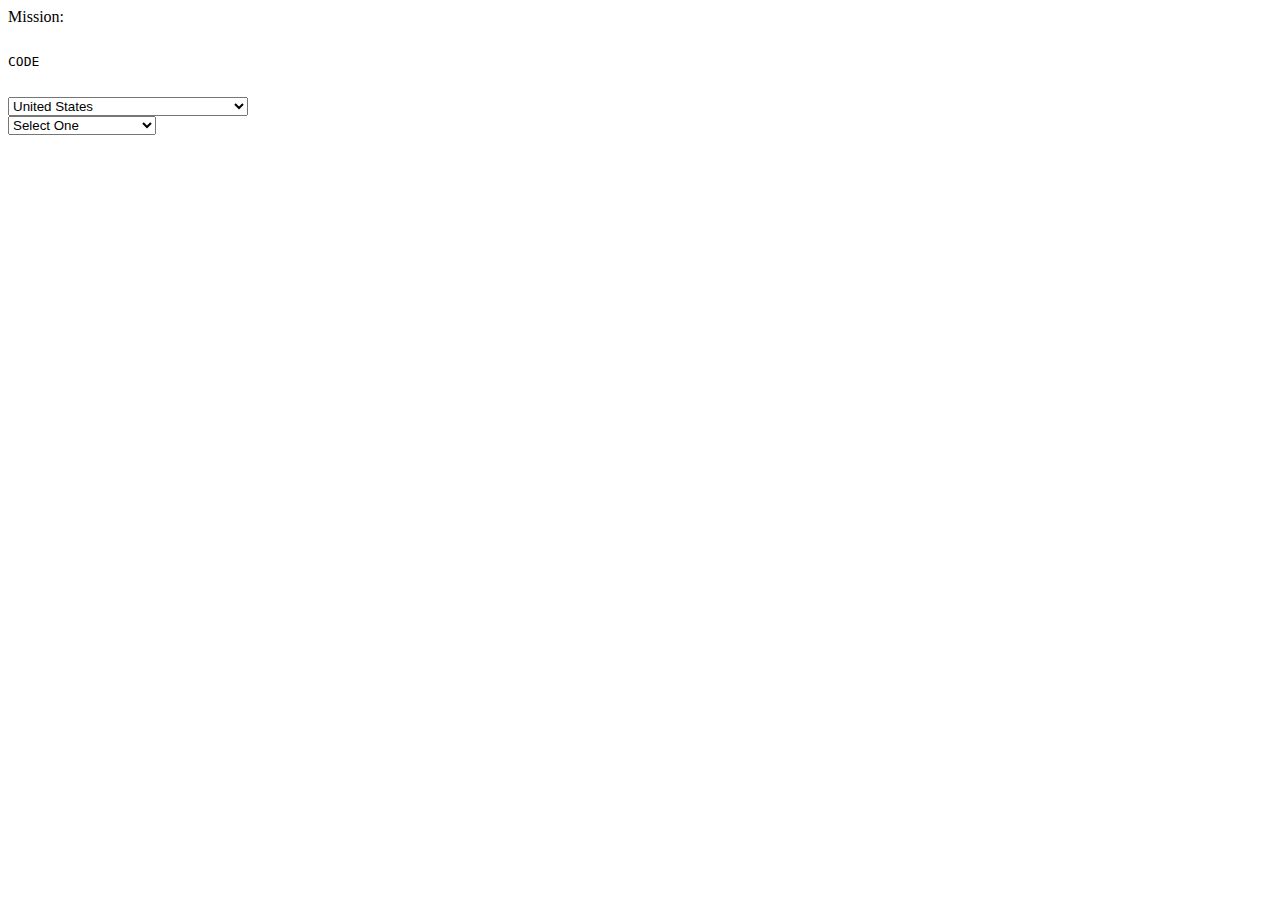
<file: www/lib/jquery-validation/test/selects/index.html>
<!DOCTYPE html PUBLIC "-//W3C//DTD XHTML 1.0 Transitional//EN" "http://www.w3.org/TR/xhtml1/DTD/xhtml1-transitional.dtd">
<html xmlns="http://www.w3.org/1999/xhtml">
<head>
<meta http-equiv="Content-Type" content="text/html; charset=utf-8" />

<title>Fun with jQuery</title>

<script src="http://www.google.com/jsapi"></script>
<script>
  google.load("jquery", "1");
</script>

<script type="text/javascript">

$.fn.options = function(selector) {
	return this.each(function() {
		function container(select) {
			if (select.next().is(".option-container")) {
				return $(select).next();
			}
			return $('<select class="option-container" />').append(select.children()).insertAfter(select).hide();
		}
		var container = container($(this));
		$(this).empty().append(container.children(selector).clone());
	});
}

$(document).ready(function(){

	$("#State").hide()

	$("#Country").change(function() {
		var selected = this.options[this.selectedIndex].value;
		if (selected == "US") {
			$("#State").show().options(".state");
		} else if (selected == "CA") {
			$("#State").show().options(".province");
		} else {
			$("#State").hide();
		}
	}).change();


});
</script>



</head>

<body>
Mission:

<xmp>
CODE

</xmp>


    <select size="1" id="Country" name="country">
      <option value="">Select One</option>

      <option value="US" selected="selected">United States</option>
      <option value="CA">Canada</option>
      <option value="">----------</option>
      <option value="AF">Afghanistan</option>
      <option value="AL">Albania</option>
      <option value="DZ">Algeria</option>

      <option value="AS">American Samoa</option>
      <option value="AD">Andorra</option>
      <option value="AO">Angola</option>
      <option value="AI">Anguilla</option>
      <option value="AQ">Antarctica</option>
      <option value="AG">Antigua and Barbuda</option>

      <option value="AR">Argentina</option>
      <option value="AM">Armenia</option>
      <option value="AW">Aruba</option>
      <option value="AU">Australia</option>
      <option value="AT">Austria</option>
      <option value="AZ">Azerbaidjan</option>

      <option value="BS">Bahamas</option>
      <option value="BH">Bahrain</option>
      <option value="BD">Bangladesh</option>
      <option value="BB">Barbados</option>
      <option value="BY">Belarus</option>
      <option value="BE">Belgium</option>

      <option value="BZ">Belize</option>
      <option value="BJ">Benin</option>
      <option value="BM">Bermuda</option>
      <option value="BT">Bhutan</option>
      <option value="BO">Bolivia</option>
      <option value="BA">Bosnia-Herzegovina</option>

      <option value="BW">Botswana</option>
      <option value="BV">Bouvet Island</option>
      <option value="BR">Brazil</option>
      <option value="IO">British Indian Ocean Territory</option>
      <option value="BN">Brunei Darussalam</option>
      <option value="BG">Bulgaria</option>

      <option value="BF">Burkina Faso</option>
      <option value="BI">Burundi</option>
      <option value="KH">Cambodia</option>
      <option value="CM">Cameroon</option>
      <option value="CV">Cape Verde</option>
      <option value="KY">Cayman Islands</option>

      <option value="CF">Central African Republic</option>
      <option value="TD">Chad</option>
      <option value="CL">Chile</option>
      <option value="CN">China</option>
      <option value="CX">Christmas Island</option>
      <option value="CC">Cocos (Keeling) Islands</option>

      <option value="CO">Colombia</option>
      <option value="KM">Comoros</option>
      <option value="CG">Congo</option>
      <option value="CK">Cook Islands</option>
      <option value="CR">Costa Rica</option>
      <option value="HR">Croatia</option>

      <option value="CU">Cuba</option>
      <option value="CY">Cyprus</option>
      <option value="CZ">Czech Republic</option>
      <option value="DK">Denmark</option>
      <option value="DJ">Djibouti</option>
      <option value="DM">Dominica</option>

      <option value="DO">Dominican Republic</option>
      <option value="TP">East Timor</option>
      <option value="EC">Ecuador</option>
      <option value="EG">Egypt</option>
      <option value="SV">El Salvador</option>
      <option value="GQ">Equatorial Guinea</option>

      <option value="ER">Eritrea</option>
      <option value="EE">Estonia</option>
      <option value="ET">Ethiopia</option>
      <option value="FK">Falkland Islands</option>
      <option value="FO">Faroe Islands</option>
      <option value="FJ">Fiji</option>

      <option value="FI">Finland</option>
      <option value="CS">Former Czechoslovakia</option>
      <option value="SU">Former USSR</option>
      <option value="FR">France</option>
      <option value="FX">France (European Territory)</option>
      <option value="GF">French Guyana</option>

      <option value="TF">French Southern Territories</option>
      <option value="GA">Gabon</option>
      <option value="GM">Gambia</option>
      <option value="GE">Georgia</option>
      <option value="DE">Germany</option>
      <option value="GH">Ghana</option>

      <option value="GI">Gibraltar</option>
      <option value="GB">Great Britain</option>
      <option value="GR">Greece</option>
      <option value="GL">Greenland</option>
      <option value="GD">Grenada</option>
      <option value="GP">Guadeloupe (French)</option>

      <option value="GU">Guam (USA)</option>
      <option value="GT">Guatemala</option>
      <option value="GN">Guinea</option>
      <option value="GW">Guinea Bissau</option>
      <option value="GY">Guyana</option>
      <option value="HT">Haiti</option>

      <option value="HM">Heard and McDonald Islands</option>
      <option value="HN">Honduras</option>
      <option value="HK">Hong Kong</option>
      <option value="HU">Hungary</option>
      <option value="IS">Iceland</option>
      <option value="IN">India</option>

      <option value="ID">Indonesia</option>
      <option value="INT">International</option>
      <option value="IR">Iran</option>
      <option value="IQ">Iraq</option>
      <option value="IE">Ireland</option>
      <option value="IL">Israel</option>

      <option value="IT">Italy</option>
      <option value="CI">Ivory Coast (Cote D&#39;Ivoire)</option>
      <option value="JM">Jamaica</option>
      <option value="JP">Japan</option>
      <option value="JO">Jordan</option>
      <option value="KZ">Kazakhstan</option>

      <option value="KE">Kenya</option>
      <option value="KI">Kiribati</option>
      <option value="KW">Kuwait</option>
      <option value="KG">Kyrgyzstan</option>
      <option value="LA">Laos</option>
      <option value="LV">Latvia</option>

      <option value="LB">Lebanon</option>
      <option value="LS">Lesotho</option>
      <option value="LR">Liberia</option>
      <option value="LY">Libya</option>
      <option value="LI">Liechtenstein</option>
      <option value="LT">Lithuania</option>

      <option value="LU">Luxembourg</option>
      <option value="MO">Macau</option>
      <option value="MK">Macedonia</option>
      <option value="MG">Madagascar</option>
      <option value="MW">Malawi</option>
      <option value="MY">Malaysia</option>

      <option value="MV">Maldives</option>
      <option value="ML">Mali</option>
      <option value="MT">Malta</option>
      <option value="MH">Marshall Islands</option>
      <option value="MQ">Martinique (French)</option>
      <option value="MR">Mauritania</option>

      <option value="MU">Mauritius</option>
      <option value="YT">Mayotte</option>
      <option value="MX">Mexico</option>
      <option value="FM">Micronesia</option>
      <option value="MD">Moldavia</option>
      <option value="MC">Monaco</option>

      <option value="MN">Mongolia</option>
      <option value="MS">Montserrat</option>
      <option value="MA">Morocco</option>
      <option value="MZ">Mozambique</option>
      <option value="MM">Myanmar</option>
      <option value="NA">Namibia</option>

      <option value="NR">Nauru</option>
      <option value="NP">Nepal</option>
      <option value="NL">Netherlands</option>
      <option value="AN">Netherlands Antilles</option>
      <option value="NT">Neutral Zone</option>
      <option value="NC">New Caledonia (French)</option>

      <option value="NZ">New Zealand</option>
      <option value="NI">Nicaragua</option>
      <option value="NE">Niger</option>
      <option value="NG">Nigeria</option>
      <option value="NU">Niue</option>
      <option value="NF">Norfolk Island</option>

      <option value="KP">North Korea</option>
      <option value="MP">Northern Mariana Islands</option>
      <option value="NO">Norway</option>
      <option value="OM">Oman</option>
      <option value="PK">Pakistan</option>
      <option value="PW">Palau</option>

      <option value="PA">Panama</option>
      <option value="PG">Papua New Guinea</option>
      <option value="PY">Paraguay</option>
      <option value="PE">Peru</option>
      <option value="PH">Philippines</option>
      <option value="PN">Pitcairn Island</option>

      <option value="PL">Poland</option>
      <option value="PF">Polynesia (French)</option>
      <option value="PT">Portugal</option>
      <option value="PR">Puerto Rico</option>
      <option value="QA">Qatar</option>
      <option value="RE">Reunion (French)</option>

      <option value="RO">Romania</option>
      <option value="RU">Russian Federation</option>
      <option value="RW">Rwanda</option>
      <option value="GS">S. Georgia & S. Sandwich Isls.</option>
      <option value="SH">Saint Helena</option>
      <option value="KN">Saint Kitts & Nevis Anguilla</option>

      <option value="LC">Saint Lucia</option>
      <option value="PM">Saint Pierre and Miquelon</option>
      <option value="ST">Saint Tome (Sao Tome) and Principe</option>
      <option value="VC">Saint Vincent & Grenadines</option>
      <option value="WS">Samoa</option>
      <option value="SM">San Marino</option>

      <option value="SA">Saudi Arabia</option>
      <option value="SN">Senegal</option>
      <option value="SC">Seychelles</option>
      <option value="SL">Sierra Leone</option>
      <option value="SG">Singapore</option>
      <option value="SK">Slovak Republic</option>

      <option value="SI">Slovenia</option>
      <option value="SB">Solomon Islands</option>
      <option value="SO">Somalia</option>
      <option value="ZA">South Africa</option>
      <option value="KR">South Korea</option>
      <option value="ES">Spain</option>

      <option value="LK">Sri Lanka</option>
      <option value="SD">Sudan</option>
      <option value="SR">Suriname</option>
      <option value="SJ">Svalbard and Jan Mayen Islands</option>
      <option value="SZ">Swaziland</option>
      <option value="SE">Sweden</option>

      <option value="CH">Switzerland</option>
      <option value="SY">Syria</option>
      <option value="TJ">Tadjikistan</option>
      <option value="TW">Taiwan</option>
      <option value="TZ">Tanzania</option>
      <option value="TH">Thailand</option>

      <option value="TG">Togo</option>
      <option value="TK">Tokelau</option>
      <option value="TO">Tonga</option>
      <option value="TT">Trinidad and Tobago</option>
      <option value="TN">Tunisia</option>
      <option value="TR">Turkey</option>

      <option value="TM">Turkmenistan</option>
      <option value="TC">Turks and Caicos Islands</option>
      <option value="TV">Tuvalu</option>
      <option value="UG">Uganda</option>
      <option value="UA">Ukraine</option>
      <option value="AE">United Arab Emirates</option>

      <option value="GB">United Kingdom</option>
      <option value="UY">Uruguay</option>
      <option value="MIL">USA Military</option>
      <option value="UM">USA Minor Outlying Islands</option>
      <option value="UZ">Uzbekistan</option>
      <option value="VU">Vanuatu</option>

      <option value="VA">Vatican City State</option>
      <option value="VE">Venezuela</option>
      <option value="VN">Vietnam</option>
      <option value="VG">Virgin Islands (British)</option>
      <option value="VI">Virgin Islands (USA)</option>
      <option value="WF">Wallis and Futuna Islands</option>

      <option value="EH">Western Sahara</option>
      <option value="YE">Yemen</option>
      <option value="YU">Yugoslavia</option>
      <option value="ZR">Zaire</option>
      <option value="ZM">Zambia</option>
      <option value="ZW">Zimbabwe</option>

    </select>
<br />

<select  id="State" name="State">

      <option value="" class="selectone">Select One</option>
      <option value="AB" class="province">Alberta</option>
      <option value="BC" class="province">British Columbia</option>
      <option value="MB" class="province">Manitoba</option>

      <option value="NB" class="province">New Brunswick</option>
      <option value="NF" class="province">Newfoundland</option>
      <option value="NT" class="province">Northwest Territories</option>
      <option value="NS" class="province">Nova Scotia</option>
      <option value="NU" class="province">Nunavut</option>
      <option value="ON" class="province">Ontario</option>

      <option value="PE" class="province">Prince Edward Island</option>
      <option value="QC" class="province">Quebec</option>
      <option value="SK" class="province">Saskatchewan</option>
      <option value="YT" class="province">Yukon Territory</option>

        <option value="AK" class="state">Alaska</option>
        <option value="AL" class="state">Alabama</option>

        <option value="AR" class="state">Arkansas</option>
        <option value="AZ" class="state">Arizona</option>
        <option value="CA" class="state">California</option>
        <option value="CO" class="state">Colorado</option>
        <option value="CT" class="state">Connecticut</option>
        <option value="DC" class="state">District of Columbia</option>

        <option value="DE" class="state">Delaware</option>
        <option value="FL" class="state">Florida</option>
        <option value="GA" class="state">Georgia</option>
        <option value="HI" class="state">Hawaii</option>
        <option value="IA" class="state">Iowa</option>
        <option value="ID" class="state">Idaho</option>

        <option value="IL" class="state">Illinois</option>
        <option value="IN" class="state">Indiana</option>
        <option value="KS" class="state">Kansas</option>
        <option value="KY" class="state">Kentucky</option>
        <option value="LA" class="state">Louisiana</option>
        <option value="MA" class="state">Massachusetts</option>

        <option value="MD" class="state">Maryland</option>
        <option value="ME" class="state">Maine</option>
        <option value="MI" class="state">Michigan</option>
        <option value="MN" class="state">Minnesota</option>
        <option value="MO" class="state">Missouri</option>
        <option value="MS" class="state">Mississippi</option>

        <option value="MT" class="state">Montana</option>
        <option value="NC" class="state">North Carolina</option>
        <option value="ND" class="state">North Dakota</option>
        <option value="NE" class="state">Nebraska</option>
        <option value="NH" class="state">New Hampshire</option>
        <option value="NJ" class="state">New Jersey</option>

        <option value="NM" class="state">New Mexico</option>
        <option value="NV" class="state">Nevada</option>
        <option value="NY" class="state">New York</option>
        <option value="OH" class="state">Ohio</option>
        <option value="OK" class="state">Oklahoma</option>
        <option value="OR" class="state">Oregon</option>

        <option value="PA" class="state">Pennsylvania</option>
        <option value="PR" class="state">Puerto Rico</option>
        <option value="RI" class="state">Rhode Island</option>
        <option value="SC" class="state">South Carolina</option>
        <option value="SD" class="state">South Dakota</option>
        <option value="TN" class="state">Tennessee</option>

        <option value="TX" class="state">Texas</option>
        <option value="UT" class="state">Utah</option>
        <option value="VA" class="state">Virginia</option>
        <option value="VT" class="state">Vermont</option>
        <option value="WA" class="state">Washington</option>
        <option value="WI" class="state">Wisconsin</option>

        <option value="WV" class="state">West Virginia</option>
        <option value="WY" class="state">Wyoming</option>
</select>

</body>
</html>
</file>
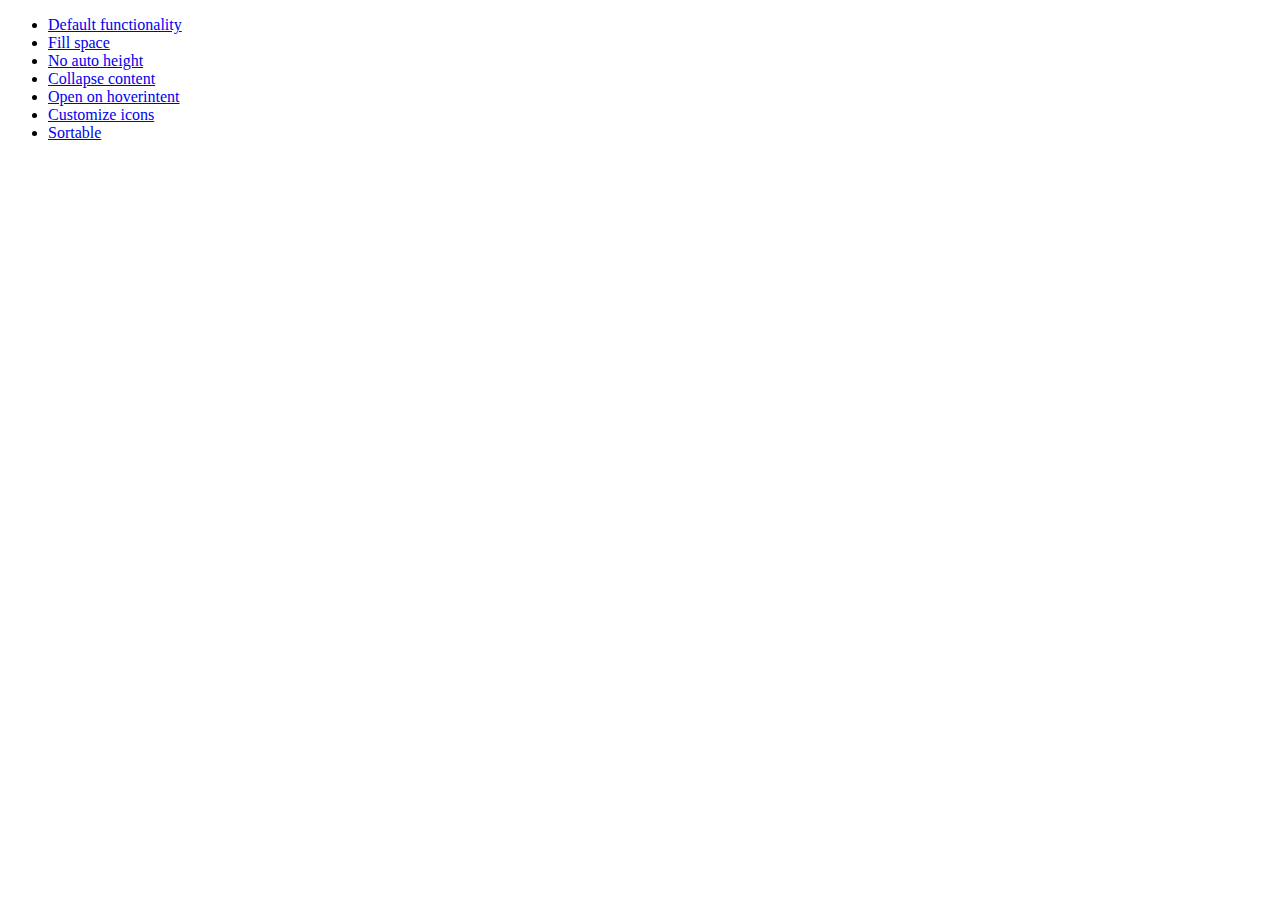
<file: www/lib/jquery-ui-1.10.4/development-bundle/demos/accordion/index.html>
<!doctype html>
<html lang="en">
<head>
	<meta charset="utf-8">
	<title>jQuery UI Accordion Demos</title>
</head>
<body>

<ul>
	<li><a href="default.html">Default functionality</a></li>
	<li><a href="fillspace.html">Fill space</a></li>
	<li><a href="no-auto-height.html">No auto height</a></li>
	<li><a href="collapsible.html">Collapse content</a></li>
	<li><a href="hoverintent.html">Open on hoverintent</a></li>
	<li><a href="custom-icons.html">Customize icons</a></li>
	<li><a href="sortable.html">Sortable</a></li>
</ul>

</body>
</html>
</file>
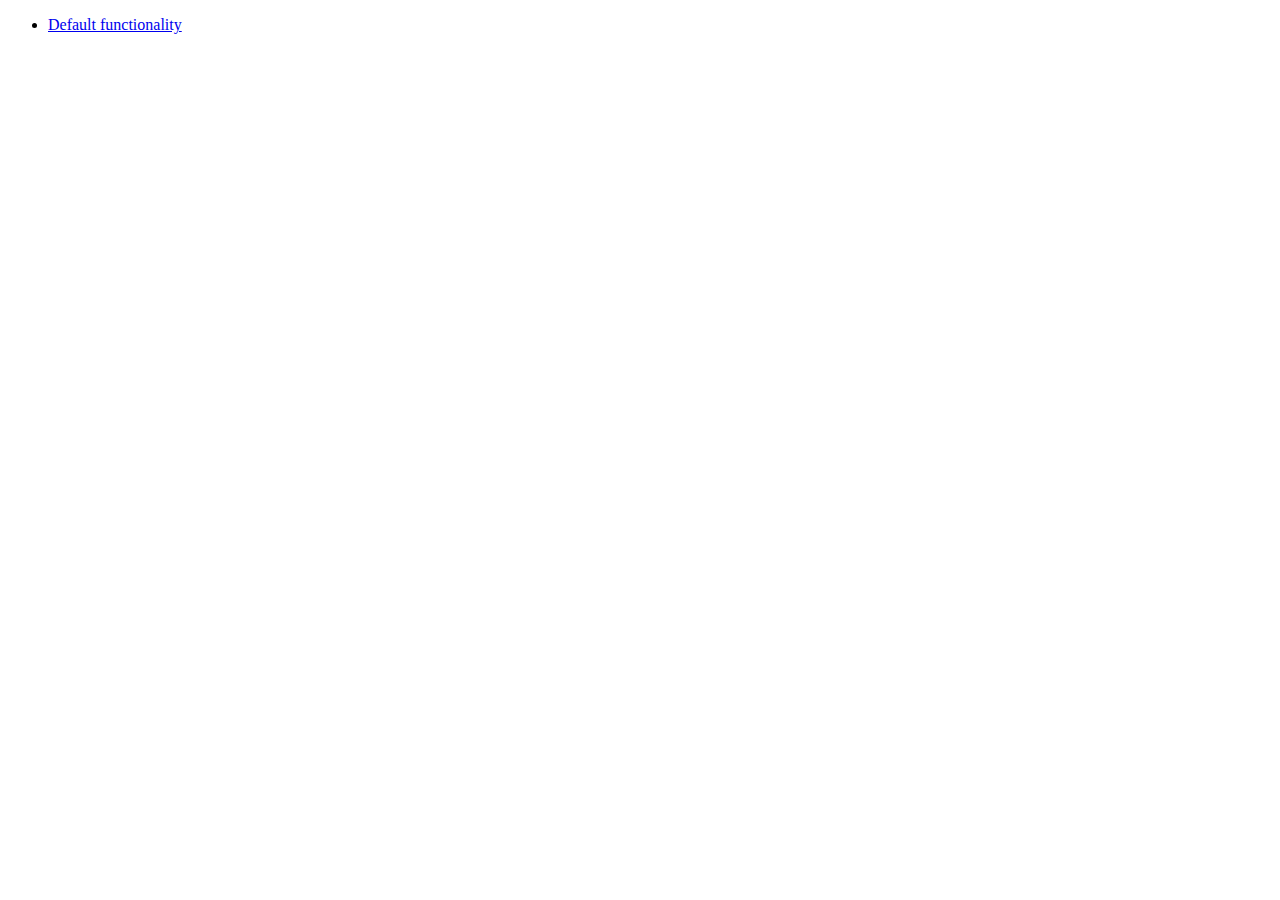
<file: www/lib/jquery-ui-1.10.4/development-bundle/demos/addClass/index.html>
<!doctype html>
<html lang="en">
<head>
	<meta charset="utf-8">
	<title>jQuery UI Effects Demos</title>
</head>
<body>

<ul>
	<li><a href="default.html">Default functionality</a></li>
</ul>

</body>
</html>
</file>
